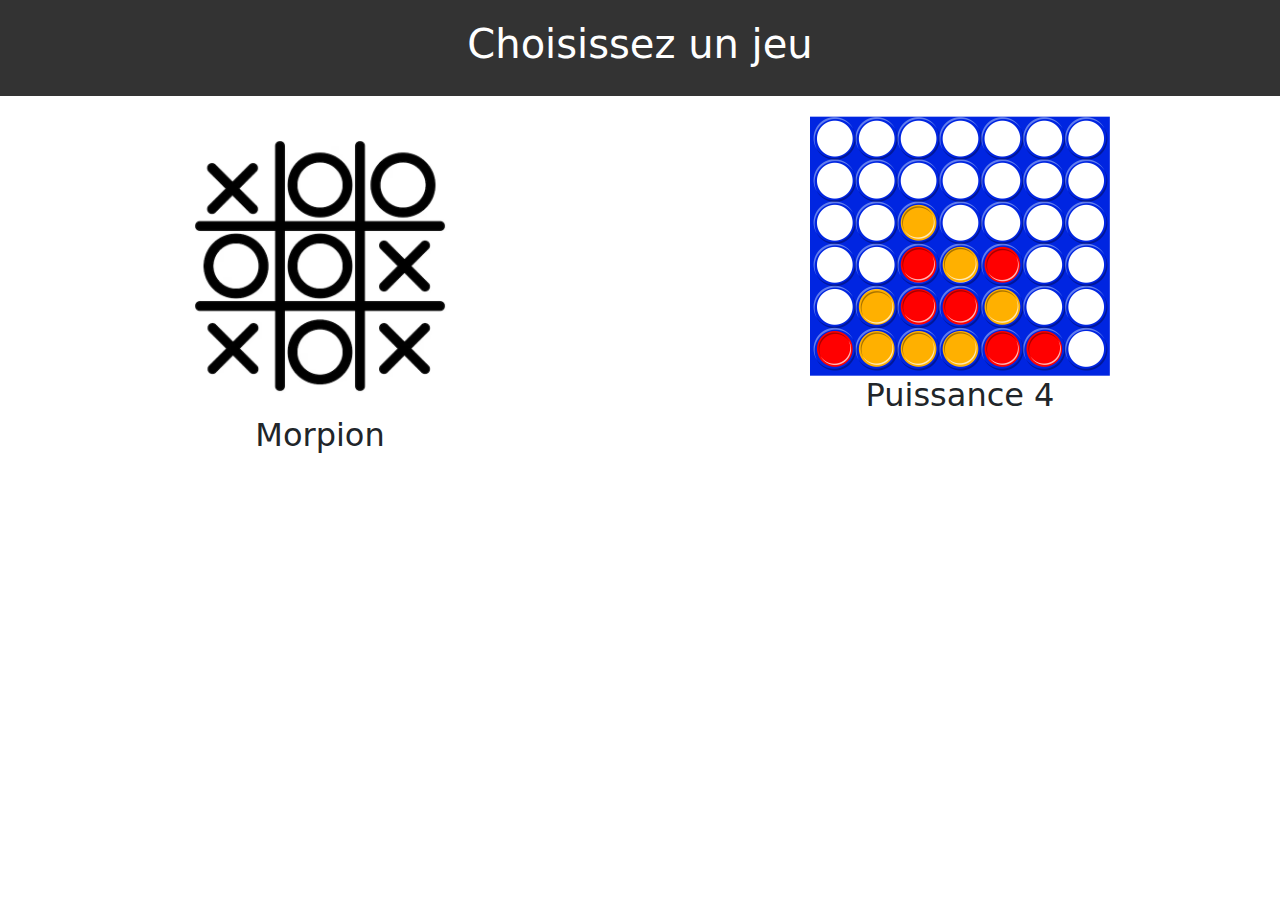
<file: index.html>
<!DOCTYPE html>
<html lang="en">

<head>
    <meta charset="UTF-8">
    <meta name="viewport" content="width=device-width, initial-scale=1.0">
    <title>morpion et puissance 4</title>
    <link rel="stylesheet" href="/assets/css/style.css">
    <link href="https://cdn.jsdelivr.net/npm/bootstrap@5.3.3/dist/css/bootstrap.min.css" rel="stylesheet"
        integrity="sha384-QWTKZyjpPEjISv5WaRU9OFeRpok6YctnYmDr5pNlyT2bRjXh0JMhjY6hW+ALEwIH" crossorigin="anonymous">
</head>

<body>
    <header>
        <h1>Choisissez un jeu</h1>
    </header>
    <main class="container-fluid">
        <div class="row">
            <div id="morpion" class="col-md-6 text-center">
                <a href="/projet morpion/index.html">
                    <img src="/images/imgmorpion.avif" alt="morpion-logo">
                </a>
                <h2>Morpion</h2>
            </div>
            <div id="connect" class="col-md-6 text-center">
                <a href="/projet puissance 4/index.html">
                    <img src="/images/imgconnect4.png" alt="connect4-logo">
                </a>
                <h2>Puissance 4</h2>
            </div>
        </div>
    </main>
    <script src="https://cdn.jsdelivr.net/npm/bootstrap@5.3.3/dist/js/bootstrap.bundle.min.js"
        integrity="sha384-YvpcrYf0tY3lHB60NNkmXc5s9fDVZLESaAA55NDzOxhy9GkcIdslK1eN7N6jIeHz"
        crossorigin="anonymous"></script>
</body>

</html>
</file>
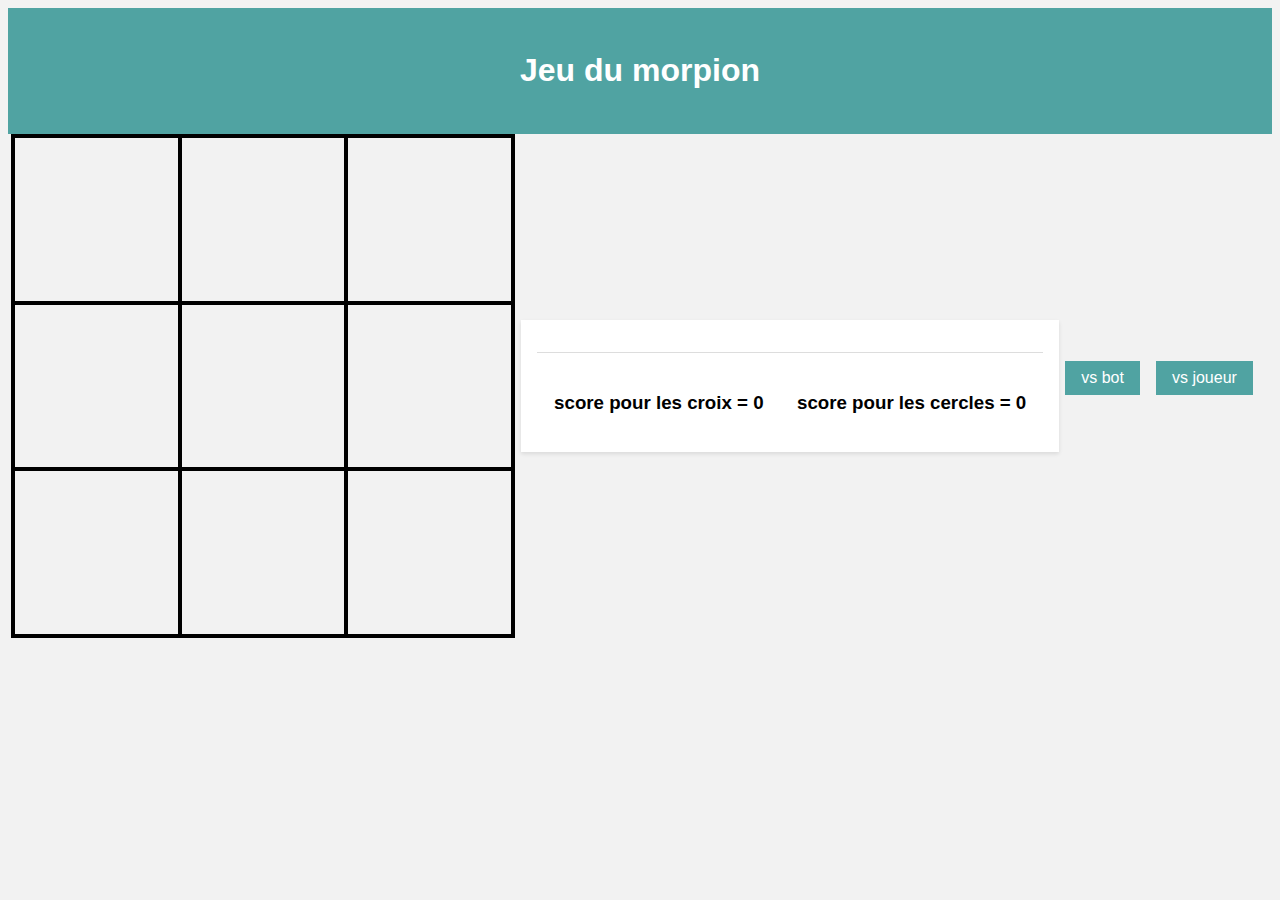
<file: projet morpion/index.html>
<!DOCTYPE html>
<html lang="en">

<head>
    <meta charset="UTF-8">
    <meta name="viewport" content="width=device-width, initial-scale=1.0">
    <title>Morpion</title>
    <link rel="stylesheet" href="./assets/css/style.css">
</head>

<body>
    <header>
        <h1>Jeu du morpion</h1>
    </header>
    <main>
        <div id="affich">

        </div>
        <div id="info">
            <p id="annonce"></p>
            <div id="display">
                <h3 id="player"></h3>
                <h3 id="enemy"></h3>
            </div>
        </div>
        <div id="buttoncontainer">
            <button id="botfight" onclick="vsfight(true)">vs bot</button>
            <button id="vsfight" onclick="vsfight(false)">vs joueur</button>
        </div>


    </main>
    <script src="./assets/javascript/main.js"></script>
</body>

</html>
</file>
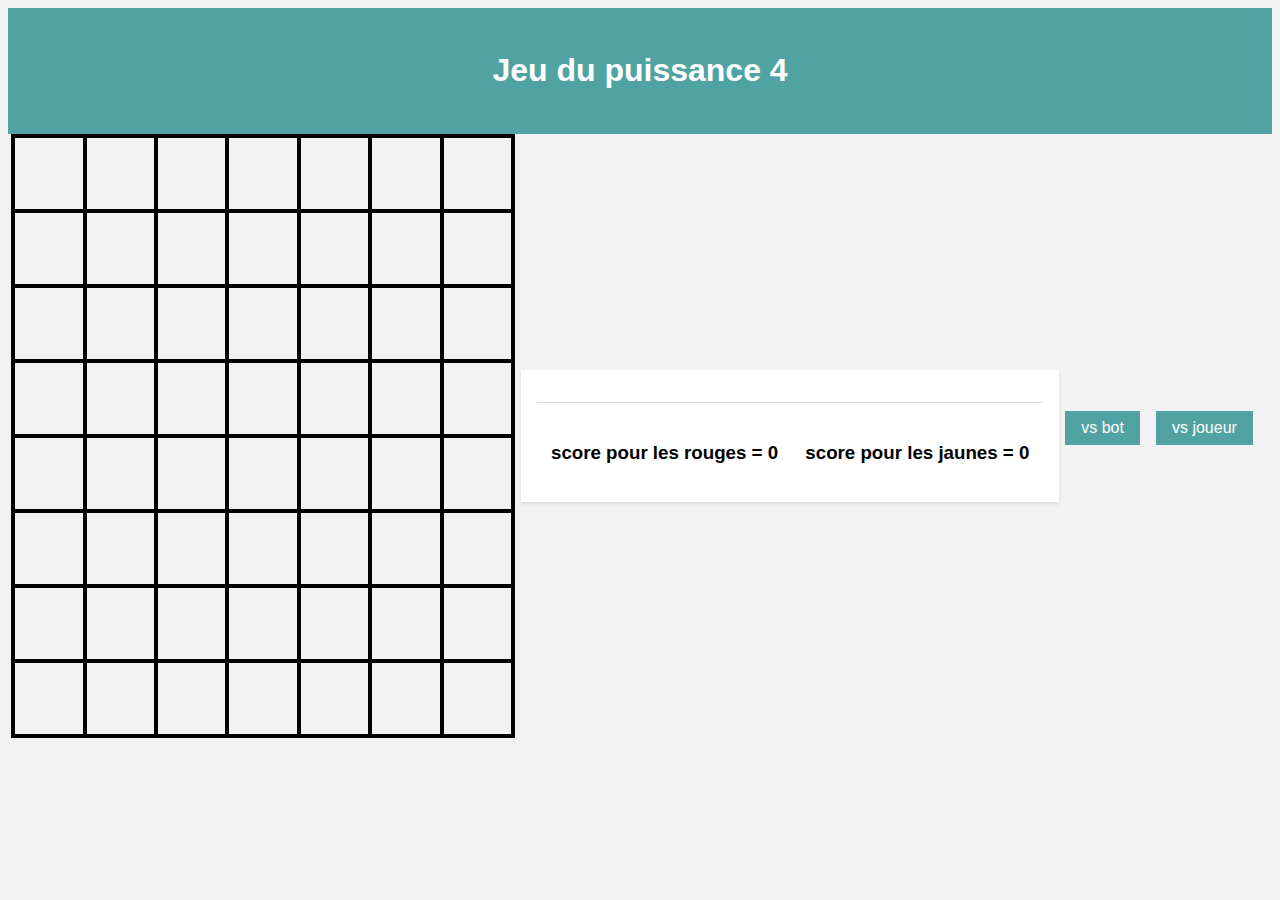
<file: projet puissance 4/index.html>
<!DOCTYPE html>
<html lang="en">
<head>
    <meta charset="UTF-8">
    <meta name="viewport" content="width=device-width, initial-scale=1.0">
    <title>Jeu du puissance 4</title>
    <link rel="stylesheet" href="./assets/css/style.css">
</head>
<body>
    <header>
        <h1>Jeu du puissance 4</h1>
    </header>
    <main>
        <div id="affich">

        </div>
        <div id="info">
            <p id="annonce"></p>
            <div id="display">
                <h3 id="player"></h3>
                <h3 id="enemy"></h3>
            </div>
        </div>
        <div id="buttoncontainer">
            <button id="botfight" onclick="vsfight(true)">vs bot</button>
            <button id="vsfight" onclick="vsfight(false)">vs joueur</button>
        </div>
    </main>
    <script src="./assets/javascript/main.js"></script>
</body>
</html>
</file>
<file: assets/css/style.css>
img {
  width: 50%;
}

body {
  background-color: #f0f0f0;
  font-family: Arial, sans-serif;
}

header {
  background-color: #333;
  color: white;
  padding: 20px;
  text-align: center;
}

.row {
  margin-top: 50px;
}

#morpion,
#connect {
  padding: 20px;
}

#morpion img,
#connect img {
  height: auto;
  transition: transform 0.2s ease-in-out;
}

#morpion img:hover,
#connect img:hover {
  transform: scale(1.1);
}

@media (max-width: 767.98px) {
  .row {
    flex-direction: column;
  }

  #morpion,
  #connect {
    margin: 20px auto;
  }
}
</file>
<file: projet morpion/assets/css/style.css>
#affich {
    border: solid 2px black;
    width: 500px;
    height: 500px;
    display: flex;
    flex-direction: column;
}

.row {
    display: flex;
    flex: 1
}

.cell {
    border: solid 2px black;
    flex: 1
}

.symbol {
    width: 150px;
    height: 150px;
}

main {
    display: flex;
    justify-content: space-around;
    align-items: center;

}


body {
    font-family: Arial, sans-serif;
    line-height: 1.6;
    background-color: #f2f2f2;
}

header {
    background-color: #50a3a2;
    padding: 1rem;
    text-align: center;
    color: white;
}



#info {
    float: left;
    width: 40%;
    padding: 1rem;
    background-color: #fff;
    box-shadow: 0 2px 4px rgba(0, 0, 0, 0.1);
}

#annonce {
    margin-top: 0;
    text-align: center;
    font-size: 1.5rem;
    margin-bottom: 1rem;
}

#display {
    display: flex;
    justify-content: space-around;
    align-items: center;
    border-top: 1px solid #ddd;
    padding-top: 1rem;
}

button {
    float: left;
    background-color: #50a3a2;
    color: white;
    border: none;
    padding: 0.5rem 1rem;
    font-size: 1rem;
    cursor: pointer;
    margin-right: 1rem;
    margin-bottom: 1rem;
    transition: background-color 0.3s ease;
}

button:hover {
    background-color: #418b83;
}

button:focus {
    outline: none;
    box-shadow: 0 0 0 2px #418b83;
}
</file>
<file: projet puissance 4/assets/css/style.css>
#affich {
    border: solid 2px black;
    width: 500px;
    height: 600px;
    display: flex;
    flex-direction: column;
}

.row {
    display: flex;
    flex: 1
}

.cell {
    border: solid 2px black;
    flex: 1
}

main {
    display: flex;
    justify-content: space-around;
    align-items: center;

}


body {
    font-family: Arial, sans-serif;
    line-height: 1.6;
    background-color: #f2f2f2;
}

header {
    background-color: #50a3a2;
    padding: 1rem;
    text-align: center;
    color: white;
}


#info {
    float: left;
    width: 40%;
    padding: 1rem;
    background-color: #fff;
    box-shadow: 0 2px 4px rgba(0, 0, 0, 0.1);
}

#annonce {
    margin-top: 0;
    text-align: center;
    font-size: 1.5rem;
    margin-bottom: 1rem;
}

#display {
    display: flex;
    justify-content: space-around;
    align-items: center;
    border-top: 1px solid #ddd;
    padding-top: 1rem;
}

button {
    float: left;
    background-color: #50a3a2;
    color: white;
    border: none;
    padding: 0.5rem 1rem;
    font-size: 1rem;
    cursor: pointer;
    margin-right: 1rem;
    margin-bottom: 1rem;
    transition: background-color 0.3s ease;
}

button:hover {
    background-color: #418b83;
}

button:focus {
    outline: none;
    box-shadow: 0 0 0 2px #418b83;
}
</file>
